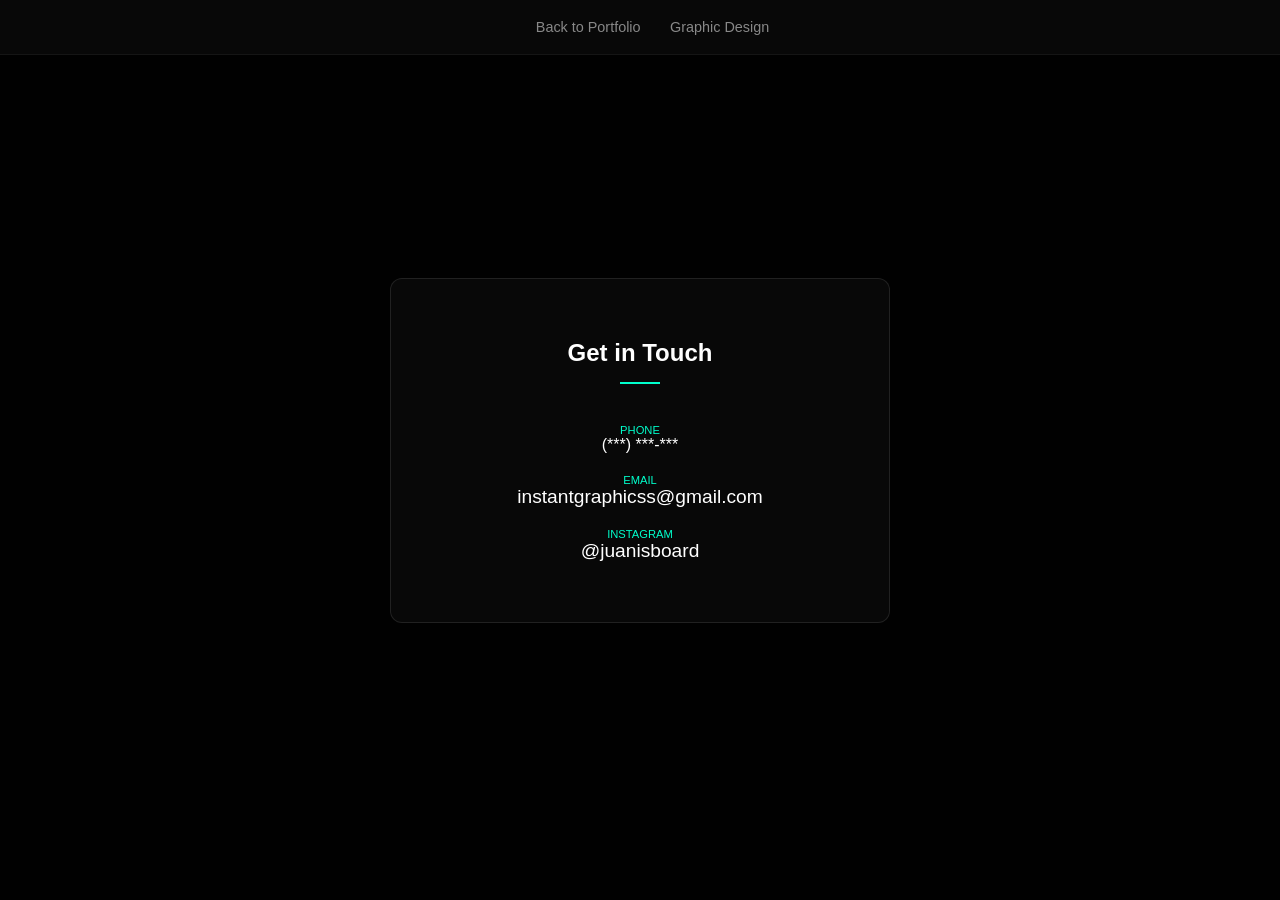
<file: contact.html>
<!DOCTYPE html>
<html lang="en">
<head>
    <meta charset="UTF-8">
    <title>Contact | Juan V</title>
    <link rel="stylesheet" href="static/style.css">
</head>
<body>
    <nav class="glass-nav">
        <div class="nav-links">
    <a href="index.html">Back to Portfolio</a>
    <a href="design.html">Graphic Design</a>
    <!-- <a href="resume.html" style="color: #ff3333; font-weight: bold;">Resume</a>  Bold Red Link -->
</div>
    </nav>

    <main class="hero contact-hero">
        <div class="glass-card">
            <h2>Get in Touch</h2>
            <div class="accent-line"></div>
            <div class="contact-methods">
                <div class="contact-item">
                    <p style="color:#00ffcc; font-size: 0.7rem; text-transform: uppercase;">Phone</p>
                    <p class="contact-value">(***) ***-*** </p>
                </div>
                <div class="contact-item">
                    <p style="color: #00ffcc; font-size: 0.7rem; text-transform: uppercase;">Email</p>
                    <a href="mailto:instantgraphicss@gmail.com" class="contact-link">instantgraphicss@gmail.com</a>
                </div>
                <div class="contact-item">
                    <p style="color: #00ffcc; font-size: 0.7rem; text-transform: uppercase;">Instagram</p>
                    <a href="https://instagram.com/ADD_YOUR_IG" class="contact-link">@juanisboard</a>
                </div>
            </div>
        </div>
    </main>
</body>
</html>
</file>
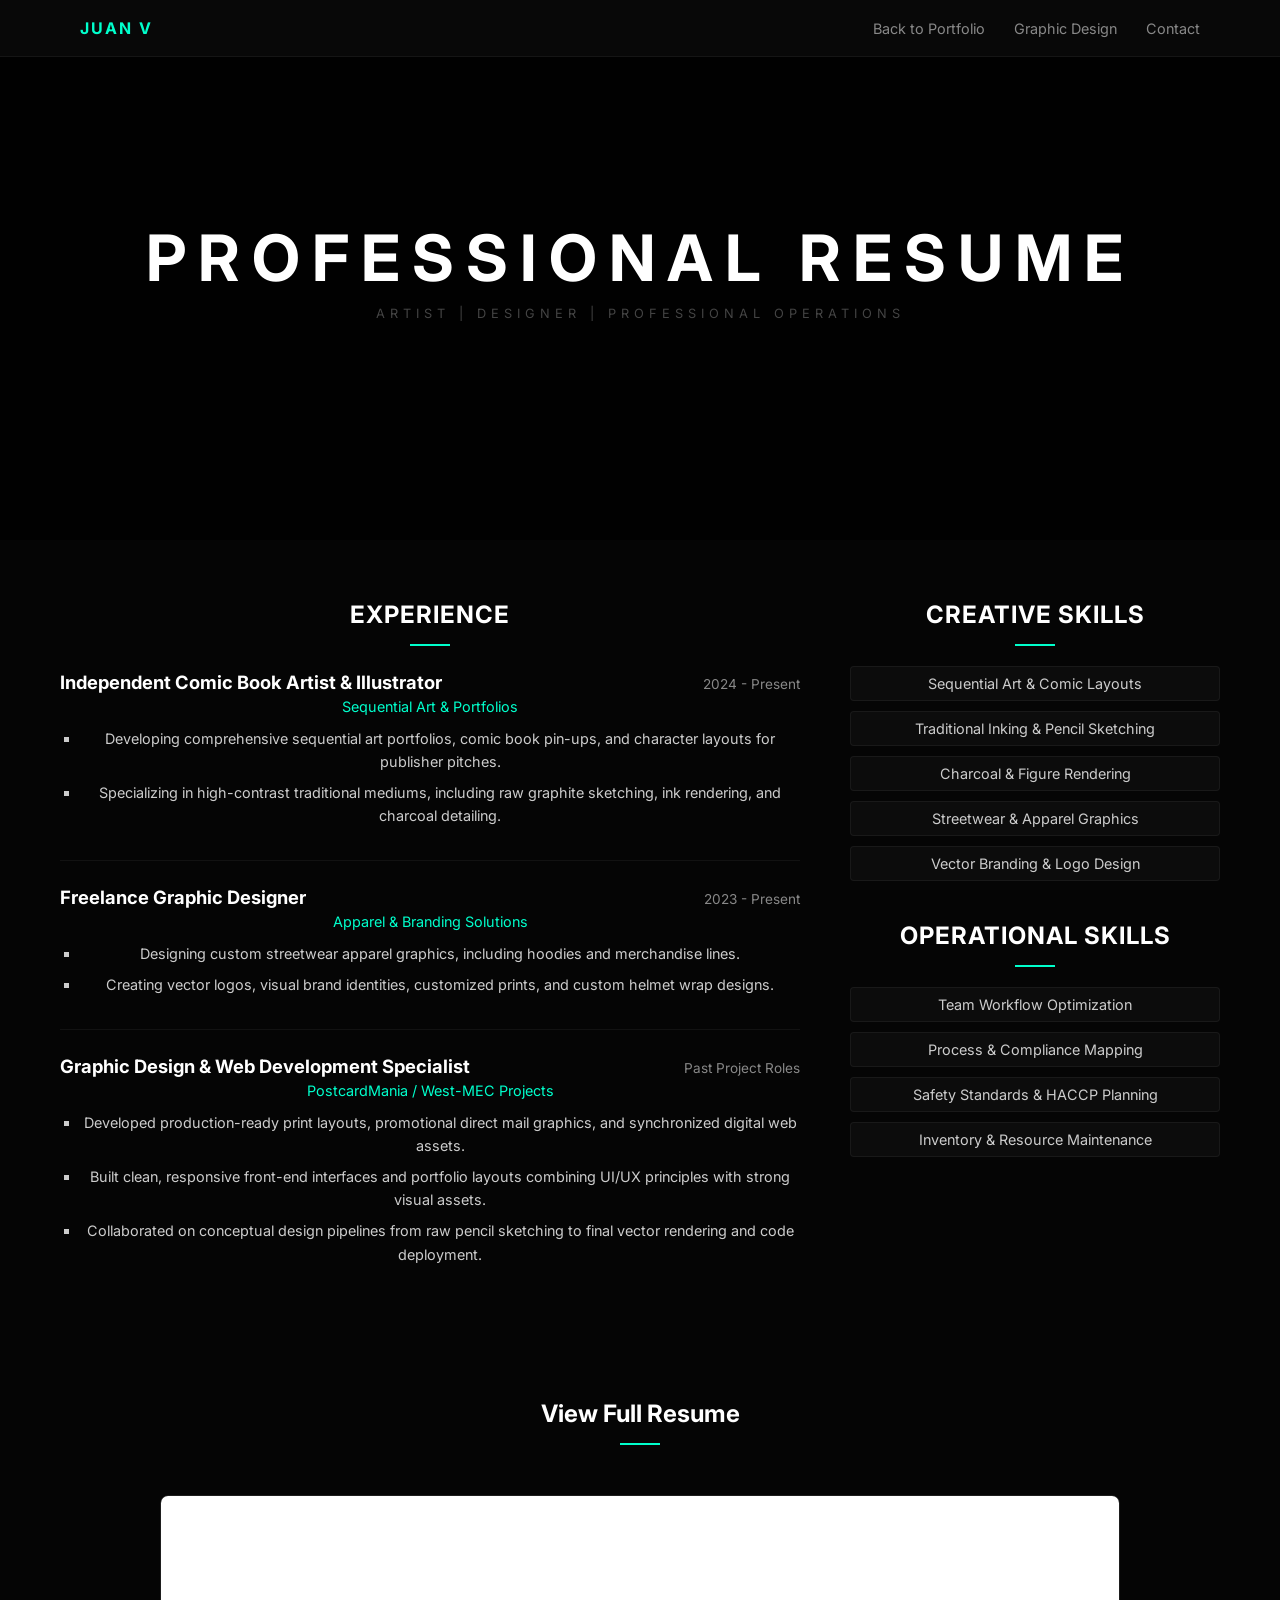
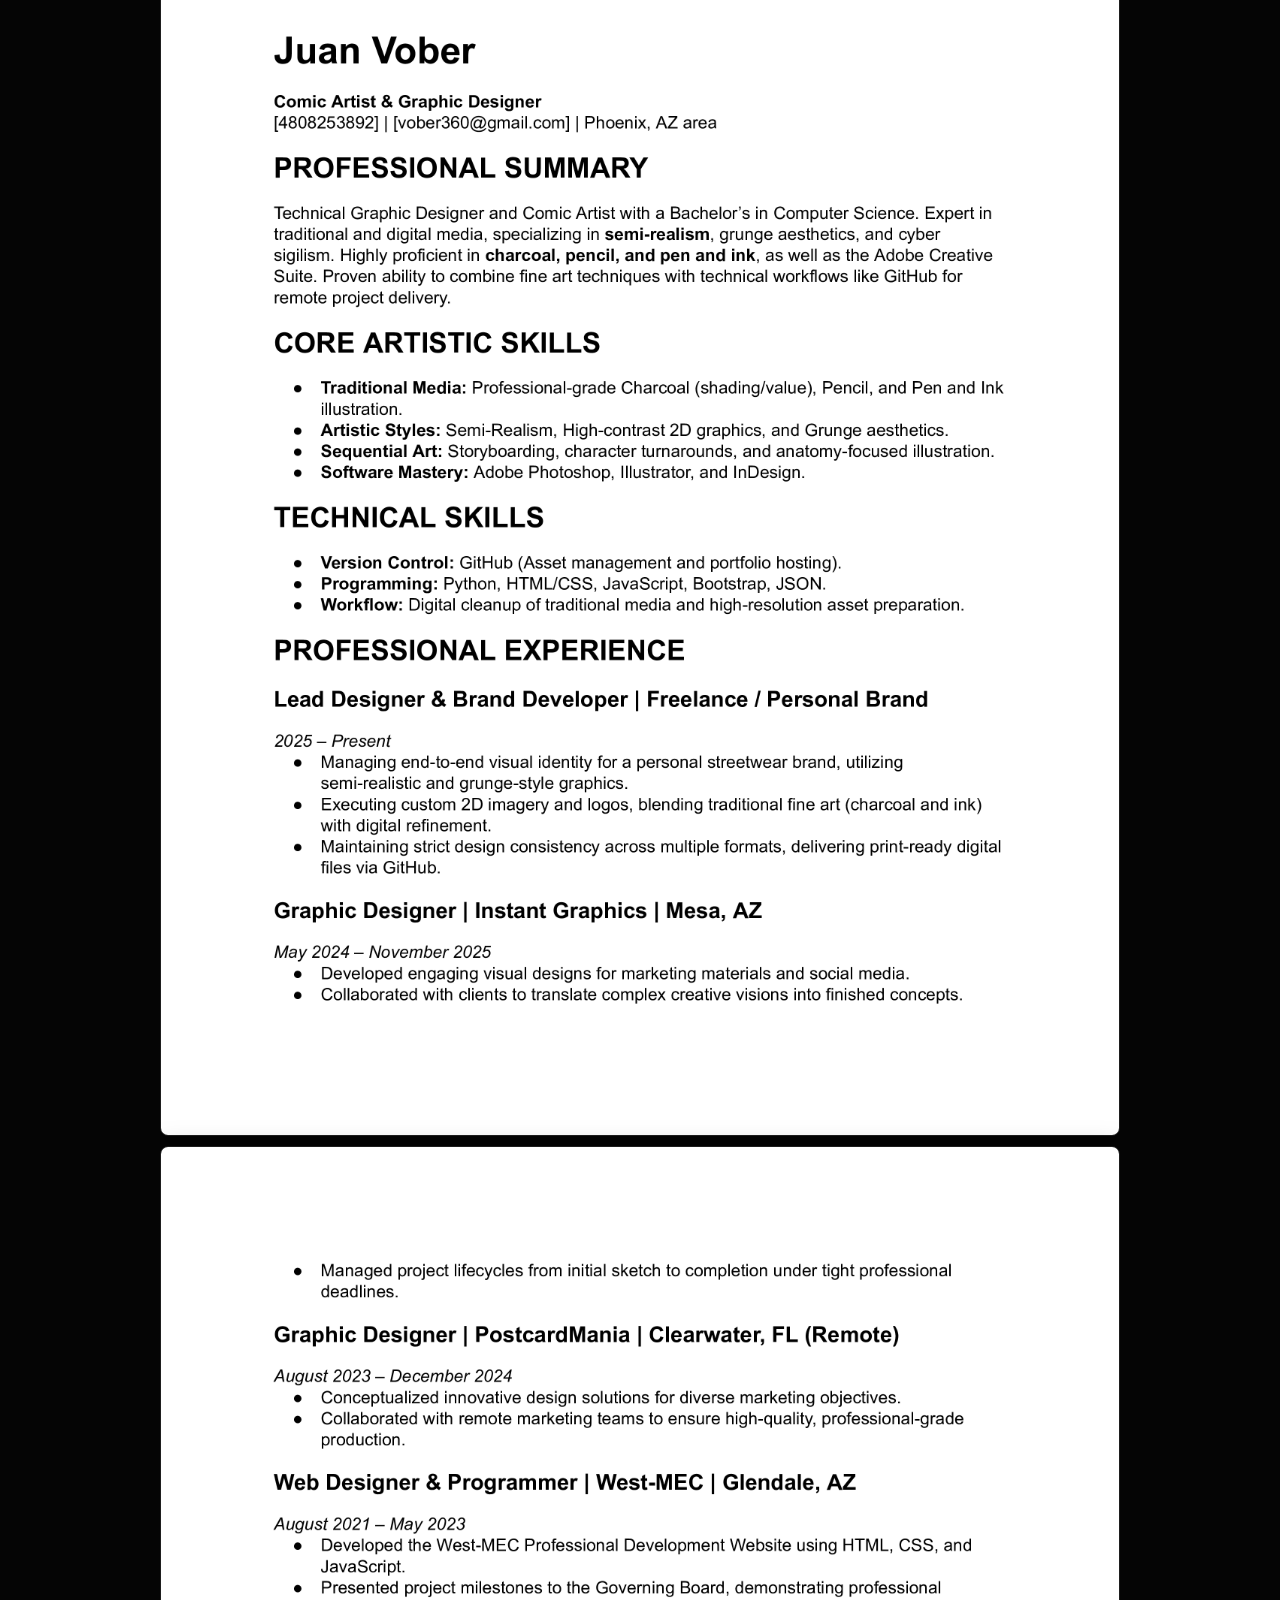
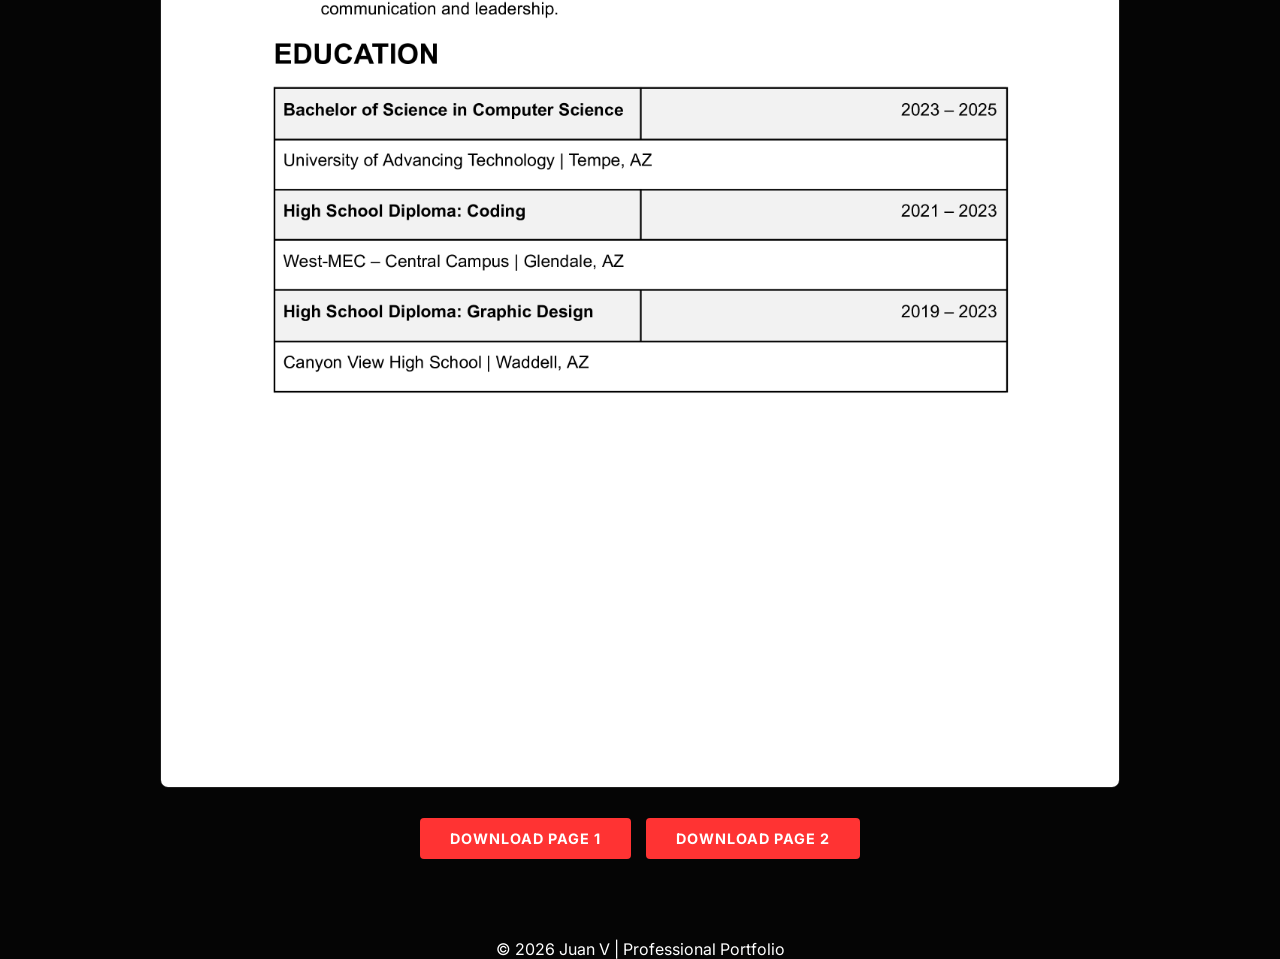
<file: resume.html>
<!DOCTYPE html>
<html lang="en">
<head>
    <meta charset="UTF-8">
    <meta name="viewport" content="width=device-width, initial-scale=1.0">
    <title>Resume | Juan V</title>
    <link rel="stylesheet" href="static/style.css">
    <link href="https://fonts.googleapis.com/css2?family=Inter:wght=300;400;700&display=swap" rel="stylesheet">
</head>
<body>

    <nav class="glass-nav">
        <div class="nav-container">
            <span class="logo">JUAN V</span>
            <div class="nav-links">
                <a href="index.html">Back to Portfolio</a>
                <a href="design.html">Graphic Design</a>
                <a href="contact.html">Contact</a>
            </div>
        </div>
    </nav>

    <header class="hero resume-hero">
        <div class="hero-content">
            <h1>PROFESSIONAL RESUME</h1>
            <p class="subtitle">Artist | Designer | Professional Operations</p>
        </div>
    </header>

    <main class="resume-container">
       <!-- LEFT COLUMN: EXPERIENCE -->
        <div class="resume-main">
            <section class="resume-section">
                <h2>Experience</h2>
                <div class="accent-line"></div>
                
                <div class="resume-item">
                    <div class="resume-item-header">
                        <h3>Independent Comic Book Artist & Illustrator</h3>
                        <span class="resume-date">2024 - Present</span>
                    </div>
                    <p class="resume-company">Sequential Art & Portfolios</p>
                    <ul>
                        <li>Developing comprehensive sequential art portfolios, comic book pin-ups, and character layouts for publisher pitches.</li>
                        <li>Specializing in high-contrast traditional mediums, including raw graphite sketching, ink rendering, and charcoal detailing.</li>
                    </ul>
                </div>

                <div class="resume-item">
                    <div class="resume-item-header">
                        <h3>Freelance Graphic Designer</h3>
                        <span class="resume-date">2023 - Present</span>
                    </div>
                    <p class="resume-company">Apparel & Branding Solutions</p>
                    <ul>
                        <li>Designing custom streetwear apparel graphics, including hoodies and merchandise lines.</li>
                        <li>Creating vector logos, visual brand identities, customized prints, and custom helmet wrap designs.</li>
                    </ul>
                </div>

                <div class="resume-item">
                    <div class="resume-item-header">
                        <h3>Graphic Design & Web Development Specialist</h3>
                        <span class="resume-date">Past Project Roles</span>
                    </div>
                    <p class="resume-company">PostcardMania / West-MEC Projects</p>
                    <ul>
                        <li>Developed production-ready print layouts, promotional direct mail graphics, and synchronized digital web assets.</li>
                        <li>Built clean, responsive front-end interfaces and portfolio layouts combining UI/UX principles with strong visual assets.</li>
                        <li>Collaborated on conceptual design pipelines from raw pencil sketching to final vector rendering and code deployment.</li>
                    </ul>
                </div>
            </section>
        </div>

        <!-- RIGHT COLUMN: SKILLS -->
        <div class="resume-sidebar">
            <section class="resume-section">
                <h2>Creative Skills</h2>
                <div class="accent-line"></div>
                <ul class="skills-list">
                    <li>Sequential Art & Comic Layouts</li>
                    <li>Traditional Inking & Pencil Sketching</li>
                    <li>Charcoal & Figure Rendering</li>
                    <li>Streetwear & Apparel Graphics</li>
                    <li>Vector Branding & Logo Design</li>
                </ul>
            </section>

            <section class="resume-section">
                <h2>Operational Skills</h2>
                <div class="accent-line"></div>
                <ul class="skills-list">
                    <li>Team Workflow Optimization</li>
                    <li>Process & Compliance Mapping</li>
                    <li>Safety Standards & HACCP Planning</li>
                    <li>Inventory & Resource Maintenance</li>
                </ul>
            </section>
        </div>
    </main>

    <!-- UPDATED: 2-PAGE IMAGE RESUME SECTION -->
    <section class="pdf-section">
        <div class="section-header">
            <h2>View Full Resume</h2>
            <div class="accent-line"></div>
        </div>
        
        <div class="pdf-container" style="display: flex; flex-direction: column; gap: 10px; background: none; border: none; box-shadow: none;">
            <!-- Page 1 -->
            <img src="static/Juan_Vober_Resume1.png" alt="Juan Vober Resume - Page 1" style="width: 100%; height: auto; display: block; border-radius: 8px; box-shadow: 0 10px 30px rgba(0, 0, 0, 0.5); border: 1px solid rgba(255, 255, 255, 0.1);">
            
            <!-- Page 2 -->
            <img src="static/Juan_Vober_Resume.png" alt="Juan Vober Resume - Page 2" style="width: 100%; height: auto; display: block; border-radius: 8px; box-shadow: 0 10px 30px rgba(0, 0, 0, 0.5); border: 1px solid rgba(255, 255, 255, 0.1);">
        </div>
        
        <div class="pdf-actions" style="display: flex; justify-content: center; gap: 15px;">
            <a href="static/Juan_Vober_Resume1.png" class="download-btn" download>Download Page 1</a>
            <a href="static/Juan_Vober_Resume.png" class="download-btn" download>Download Page 2</a>
        </div>
    </section>

    <footer>
        <p>&copy; 2026 Juan V | Professional Portfolio</p>
    </footer>

</body>
</html>
</file>
<file: static/style.css>
* { margin: 0; padding: 0; box-sizing: border-box; }

body { 
    background: #050505; 
    color: #fff; 
    font-family: 'Inter', sans-serif; 
    text-align: center;
}

/* NAVIGATION */
.glass-nav { 
    position: fixed; 
    top: 0; 
    width: 100%; 
    background: rgba(10, 10, 10, 0.85); 
    backdrop-filter: blur(20px); 
    padding: 18px 0; 
    border-bottom: 1px solid rgba(255, 255, 255, 0.05); 
    z-index: 1000; 
}

.nav-container { 
    display: flex; 
    justify-content: space-between; 
    max-width: 1200px; 
    margin: 0 auto; 
    padding: 0 40px; 
}

.logo { font-weight: 700; color: #00ffcc; letter-spacing: 2px; }
.nav-links a { color: #888; text-decoration: none; margin-left: 25px; transition: 0.3s; font-size: 0.9rem; }
.nav-links a:hover { color: #00ffcc; }

/* HERO */
.hero { 
    height: 60vh;
    display: flex;
    align-items: center;
    justify-content: center;
    background: linear-gradient(rgba(0,0,0,0.85), rgba(0,0,0,0.85)), 
                url('https://images.unsplash.com/photo-1614850523296-d8c1af93d400?q=80&w=1200');
    background-size: cover;
    background-position: center;
}

h1 { font-size: clamp(2rem, 10vw, 4rem); letter-spacing: 12px; font-weight: 700; }
.subtitle { color: #444; text-transform: uppercase; letter-spacing: 5px; font-size: 0.8rem; margin-top: 10px; }

/* CENTERING LOGIC FOR GRIDS */
.gallery-section { padding: 80px 5%; max-width: 1300px; margin: 0 auto; }
.section-header { margin-bottom: 50px; }
.accent-line { width: 40px; height: 2px; background: #00ffcc; margin: 15px auto; }

.centered-grid {
    display: flex;
    flex-wrap: wrap;
    justify-content: center;
    gap: 25px;
}

.art-card { flex: 0 1 280px; }
.art-card img { width: 100%; border-radius: 4px; transition: 0.4s; }
.art-card:hover img { transform: translateY(-5px); box-shadow: 0 10px 30px rgba(0,0,0,0.5); }

/* SLIDER STYLES */
.process-grid { display: flex; flex-wrap: wrap; justify-content: center; gap: 30px; }
.process-container { 
    position: relative; 
    flex: 0 1 350px; 
    aspect-ratio: 3/4; 
    overflow: hidden; 
    border-radius: 6px;
    border: 1px solid #1a1a1a; 
}

.process-image { position: absolute; width: 100%; height: 100%; background-size: cover; background-position: center; }
.pencil-layer { z-index: 2; border-right: 2px solid #00ffcc; }
.slider { position: absolute; -webkit-appearance: none; width: 100%; height: 100%; background: transparent; z-index: 3; cursor: ew-resize; outline: none; }
.slider::-webkit-slider-thumb { -webkit-appearance: none; width: 2px; height: 1000px; background: transparent; }

.label { 
    position: absolute; bottom: 20px; left: 20px; background: rgba(0,0,0,0.85); 
    color: #00ffcc; padding: 6px 14px; font-size: 0.7rem; z-index: 4; border-radius: 4px;
}

/* CONTACT PAGE STYLES */
.contact-hero { height: 100vh; display: flex; align-items: center; justify-content: center; }
.glass-card { background: rgba(255, 255, 255, 0.03); backdrop-filter: blur(20px); padding: 60px; border: 1px solid rgba(255, 255, 255, 0.1); border-radius: 12px; width: 90%; max-width: 500px; }
.contact-methods { margin-top: 40px; display: flex; flex-direction: column; gap: 20px; }
.contact-link { color: #fff; text-decoration: none; font-size: 1.2rem; transition: 0.3s; }
.contact-link:hover { color: #00ffcc; }

/* GRAPHIC DESIGN PAGE EXTRA STYLES */
.design-hero {
    background: linear-gradient(rgba(0,0,0,0.85), rgba(0,0,0,0.85)), 
                url('https://images.unsplash.com/photo-1618005182384-a83a8bd57fbe?q=80&w=1200'); /* Soft design abstract texture */
    background-size: cover;
    background-position: center;
}

.design-card {
    background: rgba(255, 255, 255, 0.02);
    border: 1px solid rgba(255, 255, 255, 0.05);
    border-radius: 6px;
    overflow: hidden;
    padding-bottom: 15px;
    transition: 0.4s;
}

.design-card img {
    border-radius: 4px 4px 0 0;
}

.design-meta {
    text-align: left;
    padding: 15px 15px 5px 15px;
}

.design-meta h3 {
    font-size: 1rem;
    font-weight: 700;
    color: #fff;
    margin-bottom: 4px;
}

.design-meta p {
    font-size: 0.8rem;
    color: #888;
}

/* FORCE POSTERS INTO ONE ROW */
.poster-row-grid {
    display: flex;
    justify-content: center;
    gap: 20px;
    width: 100%;
}

.poster-row-grid .art-card {
    flex: 1 1 0px; /* Forces all 4 cards to share the width equally */
    max-width: 280px; /* Keeps them from stretching too wide on massive screens */
}

/* ENFORCE IDENTICAL SIZE FOR POSTERS */
.poster-row-grid .art-card img {
    width: 100%;
    height: 380px;      /* Forces a uniform height across all 4 images */
    object-fit: cover;  /* Crops images cleanly to fit the box without stretching */
    display: block;
}

/* FORCE CLOTHING INTO ONE ROW WITH IDENTICAL SIZES */
.clothing-row-grid {
    display: flex;
    justify-content: center;
    gap: 20px;
    width: 100%;
}

.clothing-row-grid .art-card {
    flex: 1 1 0px;      /* Forces all 4 cards to share the width equally */
    max-width: 280px;   /* Keeps them from stretching too wide on massive screens */
}

.clothing-row-grid .art-card img {
    width: 100%;
    height: 320px;      /* Forces a uniform height across all apparel mockups */
    object-fit: cover;  /* Crops cleanly to fit the box without stretching your artwork */
    display: block;
}

/* STACK PENCIL & PAPER AS A 4x2 GRID WITH IDENTICAL SIZES */
.pencil-row-grid {
    display: grid;
    grid-template-columns: repeat(4, 1fr); /* Forces exactly 4 items per row */
    justify-content: center;
    gap: 25px; /* Restores the clean, spacious gaps */
    width: 100%;
    max-width: 1200px; /* Keeps the grid nicely contained on huge screens */
    margin: 0 auto;
}

.pencil-row-grid .art-card {
    width: 100%;
}

.pencil-row-grid .art-card img {
    width: 100%;
    height: 380px; /* Restores the original tall, detailed height */
    object-fit: cover; /* Keeps all crops perfectly uniform */
    display: block;
}

/* STACK PEN & INK AS A 4x2 GRID WITH IDENTICAL SIZES */
.ink-row-grid {
    display: grid;
    grid-template-columns: repeat(4, 1fr); /* Forces exactly 4 items per row */
    justify-content: center;
    gap: 25px;
    width: 100%;
    max-width: 1200px;
    margin: 0 auto;
}

.ink-row-grid .art-card {
    width: 100%;
}

.ink-row-grid .art-card img {
    width: 100%;
    height: 380px;      /* Keeps sizes completely identical to your pencil layouts */
    object-fit: cover;  /* Crops cleanly with no distortion */
    display: block;
}

/* RESUME PAGE LAYOUT STYLES */
.resume-hero {
    background: linear-gradient(rgba(0,0,0,0.85), rgba(0,0,0,0.85)), 
                url('https://images.unsplash.com/photo-1506784983877-45594efa4cbe?q=80&w=1200'); /* Clean dark blueprint style texture */
    background-size: cover;
    background-position: center;
}

.resume-container {
    max-width: 1200px;
    margin: 60px auto;
    padding: 0 20px;
    display: flex;
    gap: 50px;
}

.resume-main {
    flex: 2;
}

.resume-sidebar {
    flex: 1;
}

.resume-section {
    margin-bottom: 40px;
}

.resume-section h2 {
    font-size: 1.5rem;
    color: #fff;
    text-transform: uppercase;
    letter-spacing: 1px;
    margin-bottom: 8px;
}

.resume-item {
    margin-top: 25px;
    padding-bottom: 25px;
    border-bottom: 1px solid rgba(255, 255, 255, 0.05);
}

.resume-item:last-child {
    border-bottom: none;
}

.resume-item-header {
    display: flex;
    justify-content: space-between;
    align-items: baseline;
    margin-bottom: 5px;
}

.resume-item h3 {
    font-size: 1.15rem;
    color: #fff;
}

.resume-date {
    font-size: 0.85rem;
    color: #888;
}

.resume-company {
    font-size: 0.9rem;
    color: #00ffcc; /* Matches portfolio highlight theme */
    margin-bottom: 12px;
}

.resume-item ul {
    list-style: square;
    padding-left: 20px;
}

.resume-item li {
    font-size: 0.9rem;
    color: #ccc;
    line-height: 1.6;
    margin-bottom: 8px;
}

.skills-list {
    list-style: none;
    padding: 0;
    margin-top: 20px;
}

.skills-list li {
    font-size: 0.9rem;
    color: #ccc;
    padding: 8px 12px;
    background: rgba(255, 255, 255, 0.03);
    border: 1px solid rgba(255, 255, 255, 0.05);
    border-radius: 4px;
    margin-bottom: 10px;
}

/* Responsive breakpoint for smaller monitors */
@media (max-width: 768px) {
    .resume-container {
        flex-direction: column;
        gap: 30px;
    }
}

/* PDF RESUME EMBED STYLES */
.pdf-section {
    max-width: 1000px;
    margin: 40px auto 80px auto;
    padding: 0 20px;
    text-align: center;
}

.pdf-container {
    width: 100%;
    background: rgba(255, 255, 255, 0.02);
    border: 1px solid rgba(255, 255, 255, 0.1);
    border-radius: 8px;
    overflow: hidden;
    box-shadow: 0 10px 30px rgba(0, 0, 0, 0.5);
    margin-top: 30px;
}

.pdf-actions {
    margin-top: 30px;
}

.download-btn {
    display: inline-block;
    background: #ff3333; /* Matching your red resume accent theme */
    color: #fff;
    font-weight: bold;
    text-decoration: none;
    padding: 12px 30px;
    border-radius: 4px;
    text-transform: uppercase;
    letter-spacing: 1px;
    font-size: 0.9rem;
    transition: background 0.3s ease, transform 0.2s ease;
}

.download-btn:hover {
    background: #cc0000;
    transform: translateY(-2px);
}
</file>
